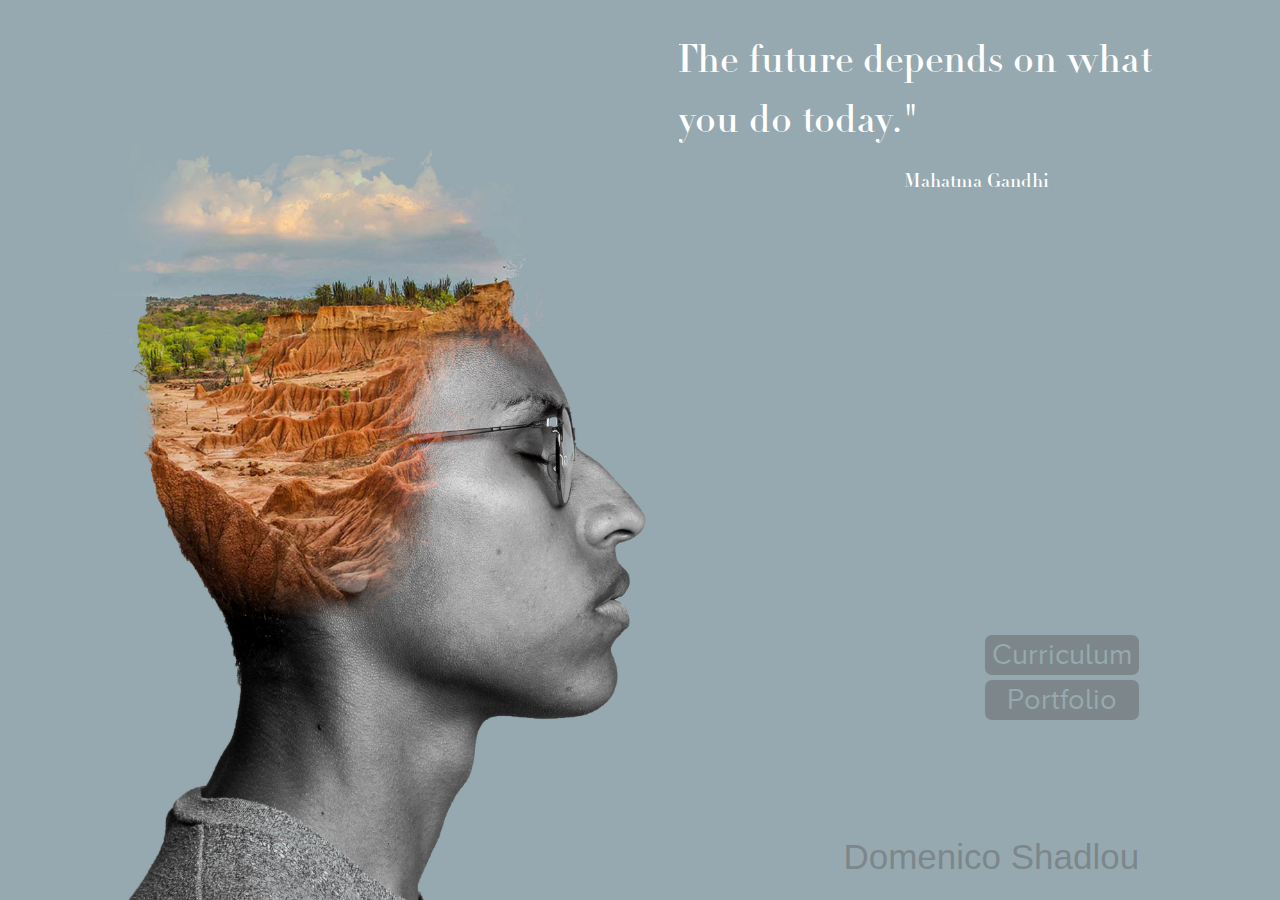
<file: index.html>
<!DOCTYPE html>
<html lang="en">
<head>
    <meta charset="UTF-8">
    <meta content="width=device-width, initial-scale=1" name="viewport"/>
    <meta name="keyword" content="domenico, shadlou, lugano, breganzona"/>

    <link rel="stylesheet" type="text/css" href="lib/css/bootstrap.min.css">
    <link rel="stylesheet" type="text/css" href="lib/css/help.css">
    <link rel="stylesheet" type="text/css" href="lib/fonts/font-awesome/css/font-awesome.min.css">
    <link rel="stylesheet" type="text/css" href="assets/css/index.css">
    <script src="lib/js/jquery.js"></script>

    <title>Domenico Shadlou</title>
</head>
<body>

<div class="cont">
    <div class="phrase">
        &quot;The future depends on what
        <br>
        <b style="color:#96a9b0">&quot; </b>you do today.&quot;
        <br>
        <span>Mahatma Gandhi</span>
    </div>

    <div class="nav-rows">
        <div>
            <a href="curriculum.html">Curriculum</a>
        </div>

        <div>
            <a href="portfolio.html">Portfolio</a>
        </div>
    </div>

    <div class="name">
        Domenico Shadlou
    </div>
</div>

<img src="assets/img/portfolio/head.jpg" class="head pull-left">

</body>
</html>
</file>
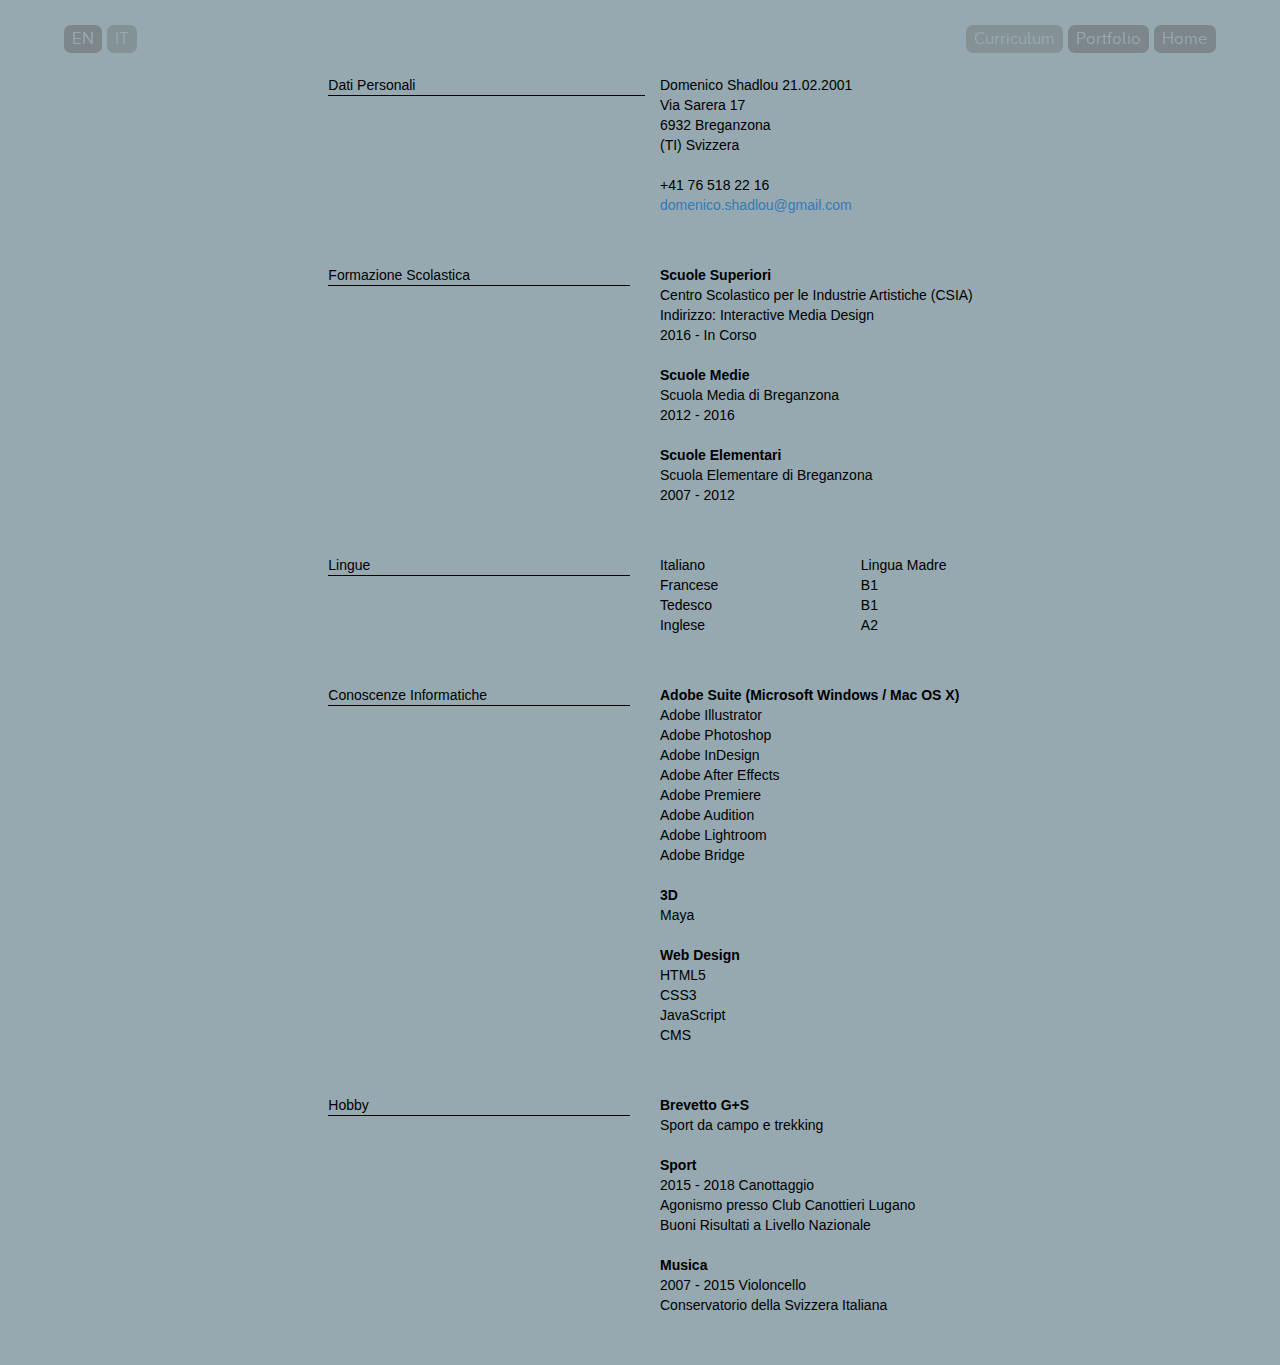
<file: curriculum.html>
<!DOCTYPE html>
<html>
<head>
    <meta charset="UTF-8">
    <meta content="width=device-width, initial-scale=1" name="viewport"/>

    <link rel="stylesheet" type="text/css" href="lib/css/bootstrap.min.css">
    <link rel="stylesheet" type="text/css" href="lib/css/help.css">
    <link rel="stylesheet" type="text/css" href="assets/css/curriculum.css">

    <title>Curriculum | Domenico Shadlou</title>
</head>
<body>

<div class="nav-rows pt20">
    <div class="cont">
        <a class="pull-left" href="curriculum_en.html">EN</a>
        <a class="pull-left ml5 active" href="curriculum.html">IT</a>

        <a class="pull-right" href="index.html">Home</a>
        <a class="mr5 pull-right" href="portfolio.html">Portfolio</a>
        <a class="mr5 pull-right active" href="curriculum.html">Curriculum</a>
    </div>
</div>

<div class="col-md-12 col-md-offset-2 col-sm-12 pt75">
    <div class="col-md-4 col-sm-12 pl100d pr50d np-all">
        <div class="bb">
            Dati Personali
        </div>
    </div>

    <div class="col-md-8">
        Domenico Shadlou 21.02.2001 <br>
        Via Sarera 17 <br>
        6932 Breganzona <br>
        (TI) Svizzera <br>
        <br>
        +41 76 518 22 16<br>
        <a href="mailto:domenico.shadlou@gmail.com">domenico.shadlou@gmail.com</a>
    </div>
</div>

<div class="col-md-12 col-md-offset-2 pt50">
    <div class="col-md-4 pl100d pr50d">
        <div class="bb">
            Formazione Scolastica
        </div>
    </div>

    <div class="col-md-8">
        <b>Scuole Superiori</b><br>
        Centro Scolastico per le Industrie Artistiche (CSIA)<br>
        Indirizzo: Interactive Media Design<br>
        2016 - In Corso<br>
        <br>
        <b>Scuole Medie</b><br>
        Scuola Media di Breganzona<br>
        2012 - 2016<br>
        <br>
        <b>Scuole Elementari</b><br>
        Scuola Elementare di Breganzona<br>
        2007 - 2012<br>
    </div>
</div>

<div class="col-md-12 col-md-offset-2 pt50">
    <div class="col-md-4 pl100d pr50d">
        <div class="bb">
            Lingue
        </div>
    </div>

    <div class="col-md-8">
        <div class="np-all">
            <div class="col-xs-3">
                Italiano
            </div>
            <div class="col-xs-9">
                Lingua Madre
            </div>

            <div class="col-xs-3">
                Francese
            </div>
            <div class="col-xs-9">
                B1
            </div>

            <div class="col-xs-3">
                Tedesco
            </div>
            <div class="col-xs-9">
                B1
            </div>

            <div class="col-xs-3">
                Inglese
            </div>
            <div class="col-xs-9">
                A2
            </div>
        </div>
    </div>
</div>

<div class="col-md-12 col-md-offset-2 pt50">
    <div class="col-md-4 pl100d pr50d">
        <div class="bb">
            Conoscenze Informatiche
        </div>
    </div>

    <div class="col-md-8">
        <b>Adobe Suite (Microsoft Windows / Mac OS X)</b><br>
        Adobe Illustrator<br>
        Adobe Photoshop<br>
        Adobe InDesign<br>
        Adobe After Effects<br>
        Adobe Premiere<br>
        Adobe Audition<br>
        Adobe Lightroom<br>
        Adobe Bridge<br>

        <br>
        <b>3D</b><br>
        Maya<br>
        <br>
        <b>Web Design</b><br>
        HTML5<br>
        CSS3<br>
        JavaScript<br>
        CMS
    </div>
</div>

<div class="col-md-12 col-md-offset-2 pt50">
    <div class="col-md-4 pl100d pr50d">
        <div class="bb">
            Hobby
        </div>
    </div>

    <div class="col-md-8">
        <b>Brevetto G+S</b><br>
        Sport da campo e trekking<br>
        <br>
        <b>Sport</b><br>
        2015 - 2018 Canottaggio<br>
        Agonismo presso Club Canottieri Lugano<br>
        Buoni Risultati a Livello Nazionale<br>
        <br>
        <b>Musica</b><br>
        2007 - 2015 Violoncello<br>
        Conservatorio della Svizzera Italiana
    </div>
</div>

<div class="col-md-12 pt50"></div>

</body>
</html>
</file>
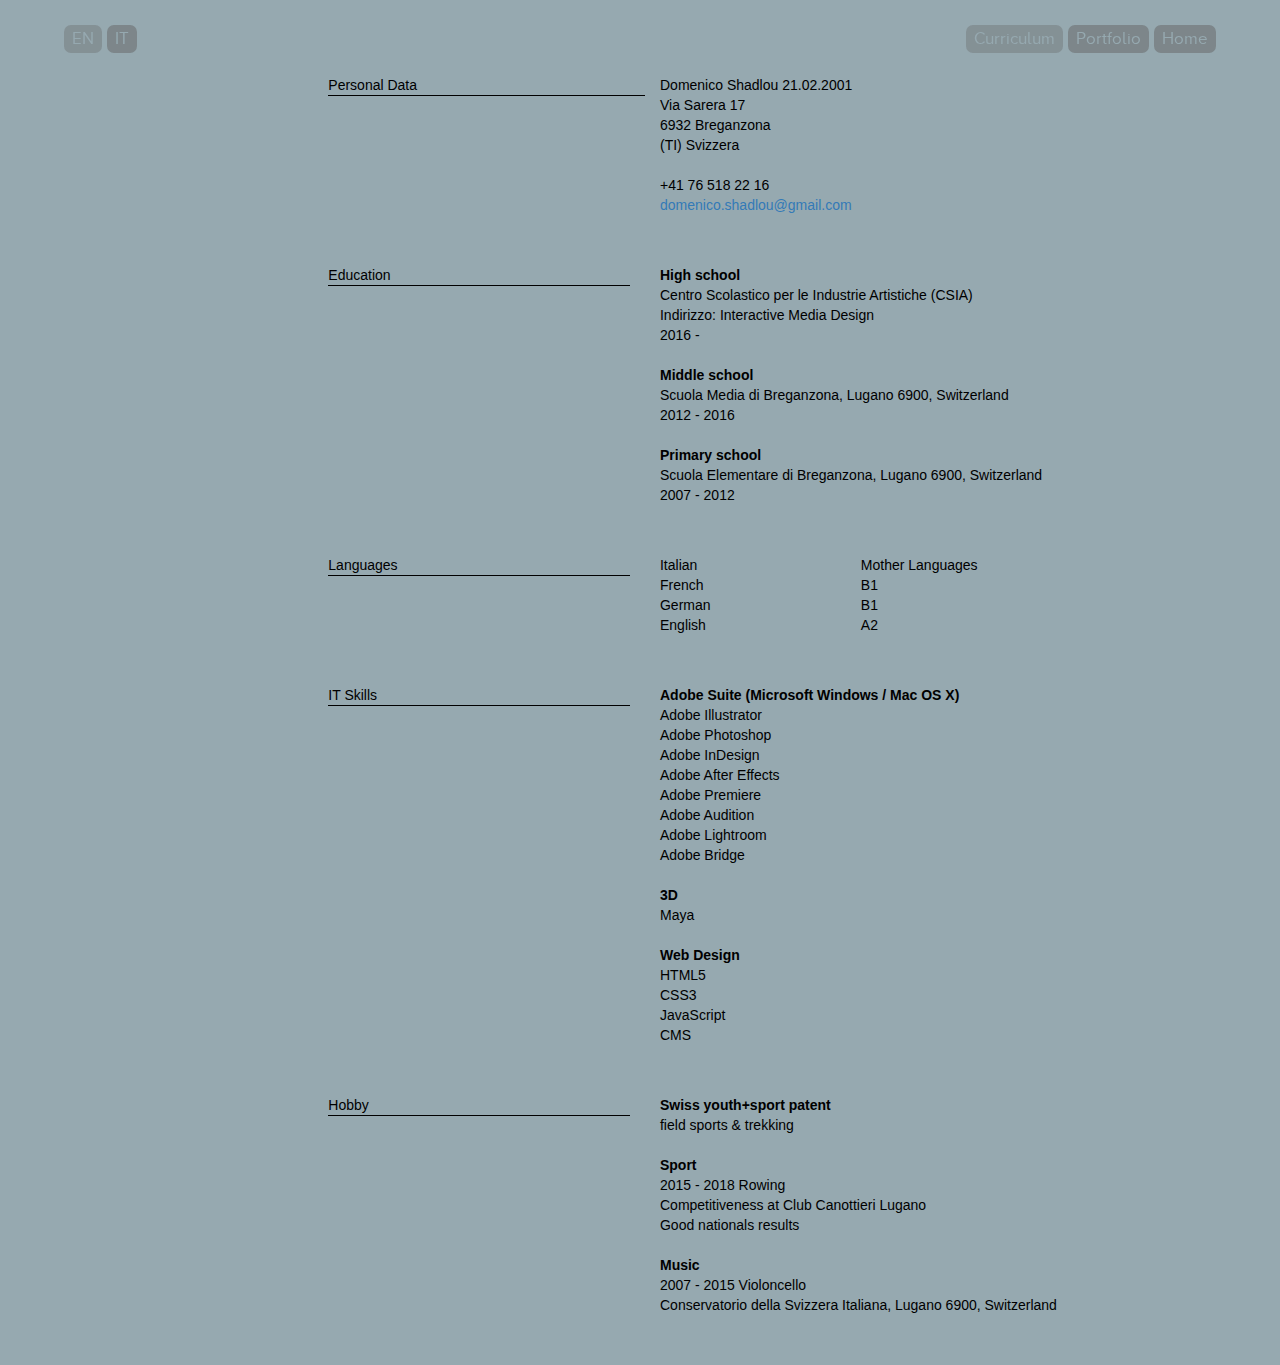
<file: curriculum_en.html>
<!DOCTYPE html>
<html>
<head>
    <meta charset="UTF-8">
    <meta content="width=device-width, initial-scale=1" name="viewport"/>

    <link rel="stylesheet" type="text/css" href="lib/css/bootstrap.min.css">
    <link rel="stylesheet" type="text/css" href="lib/css/help.css">
    <link rel="stylesheet" type="text/css" href="assets/css/curriculum.css">

    <title>Curriculum | Domenico Shadlou</title>
</head>
<body>

<div class="nav-rows pt20">
    <div class="cont">
        <a class="pull-left active" href="curriculum_en.html">EN</a>
        <a class="pull-left ml5" href="curriculum.html">IT</a>

        <a class="pull-right" href="index.html">Home</a>
        <a class="mr5 pull-right" href="portfolio.html">Portfolio</a>
        <a class="mr5 pull-right active" href="curriculum.html">Curriculum</a>
    </div>
</div>

<div class="col-md-12 col-md-offset-2 col-sm-12 pt75">
    <div class="col-md-4 col-sm-12 pl100d pr50d np-all">
        <div class="bb">
            Personal Data
        </div>
    </div>

    <div class="col-md-8">
        Domenico Shadlou 21.02.2001 <br>
        Via Sarera 17 <br>
        6932 Breganzona <br>
        (TI) Svizzera <br>
        <br>
        +41 76 518 22 16<br>
        <a href="mailto:domenico.shadlou@gmail.com">domenico.shadlou@gmail.com</a>
    </div>
</div>

<div class="col-md-12 col-md-offset-2 pt50">
    <div class="col-md-4 pl100d pr50d">
        <div class="bb">
            Education
        </div>
    </div>

    <div class="col-md-8">
        <b>High school</b><br>
        Centro Scolastico per le Industrie Artistiche (CSIA)<br>
        Indirizzo: Interactive Media Design<br>
        2016 - <br>
        <br>
        <b>Middle school</b><br>
        Scuola Media di Breganzona, Lugano 6900, Switzerland<br>
        2012 - 2016<br>
        <br>
        <b>Primary school</b><br>
        Scuola Elementare di Breganzona, Lugano 6900, Switzerland<br>
        2007 - 2012<br>
    </div>
</div>

<div class="col-md-12 col-md-offset-2 pt50">
    <div class="col-md-4 pl100d pr50d">
        <div class="bb">
            Languages
        </div>
    </div>

    <div class="col-md-8">
        <div class="np-all">
            <div class="col-md-3">
                Italian
            </div>
            <div class="col-md-9">
                Mother Languages
            </div>

            <div class="col-md-3">
                French
            </div>
            <div class="col-md-9">
                B1
            </div>

            <div class="col-md-3">
                German
            </div>
            <div class="col-md-9">
                B1
            </div>

            <div class="col-md-3">
                English
            </div>
            <div class="col-md-9">
                A2
            </div>
        </div>
    </div>
</div>

<div class="col-md-12 col-md-offset-2 pt50">
    <div class="col-md-4 pl100d pr50d">
        <div class="bb">
            IT Skills
        </div>
    </div>

    <div class="col-md-8">
        <b>Adobe Suite (Microsoft Windows / Mac OS X)</b><br>
        Adobe Illustrator<br>
        Adobe Photoshop<br>
        Adobe InDesign<br>
        Adobe After Effects<br>
        Adobe Premiere<br>
        Adobe Audition<br>
        Adobe Lightroom<br>
        Adobe Bridge<br>

        <br>
        <b>3D</b><br>
        Maya<br>
        <br>
        <b>Web Design</b><br>
        HTML5<br>
        CSS3<br>
        JavaScript<br>
        CMS
    </div>
</div>

<div class="col-md-12 col-md-offset-2 pt50">
    <div class="col-md-4 pl100d pr50d">
        <div class="bb">
            Hobby
        </div>
    </div>

    <div class="col-md-8">
        <b>Swiss youth+sport patent</b><br>
        field sports &amp; trekking<br>
        <br>
        <b>Sport</b><br>
        2015 - 2018 Rowing<br>
        Competitiveness at Club Canottieri Lugano<br>
        Good nationals results<br>
        <br>
        <b>Music</b><br>
        2007 - 2015 Violoncello<br>
        Conservatorio della Svizzera Italiana, Lugano 6900, Switzerland
    </div>
</div>

<div class="col-md-12 pt50"></div>

</body>
</html>
</file>
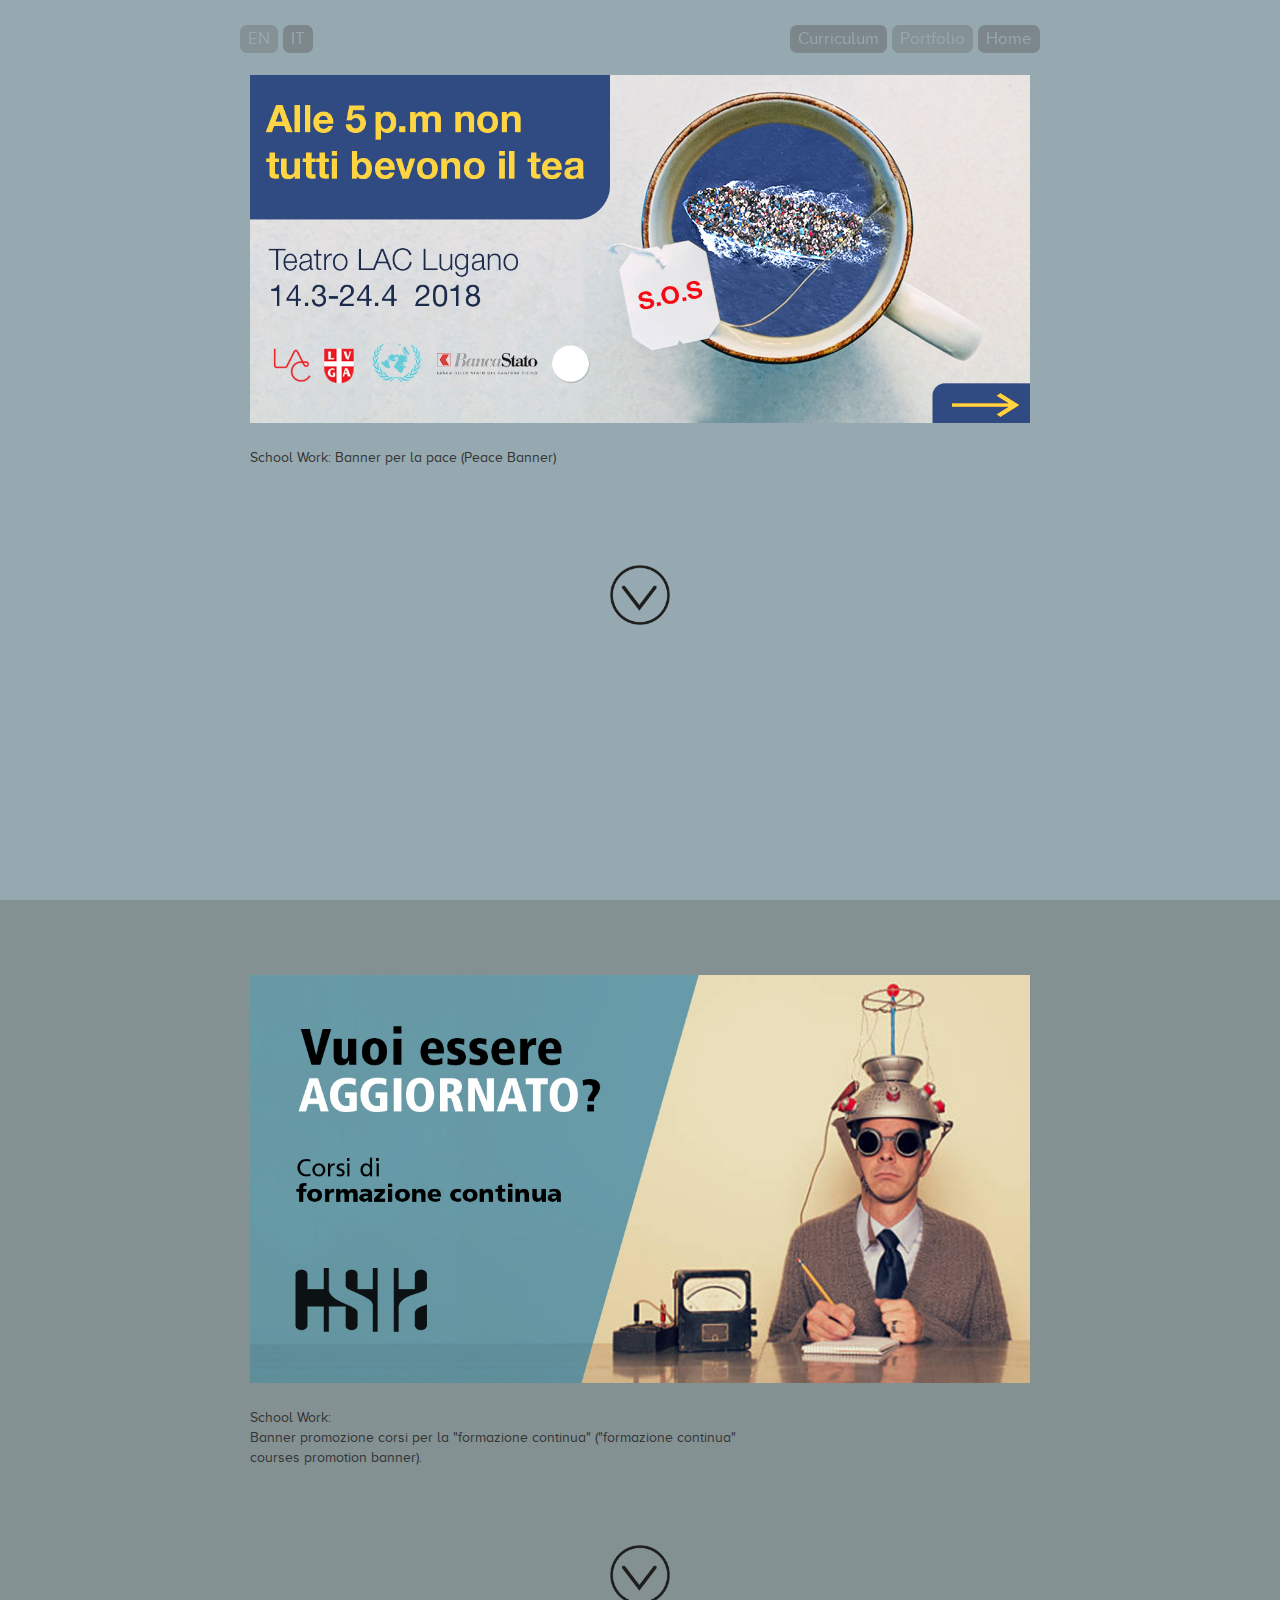
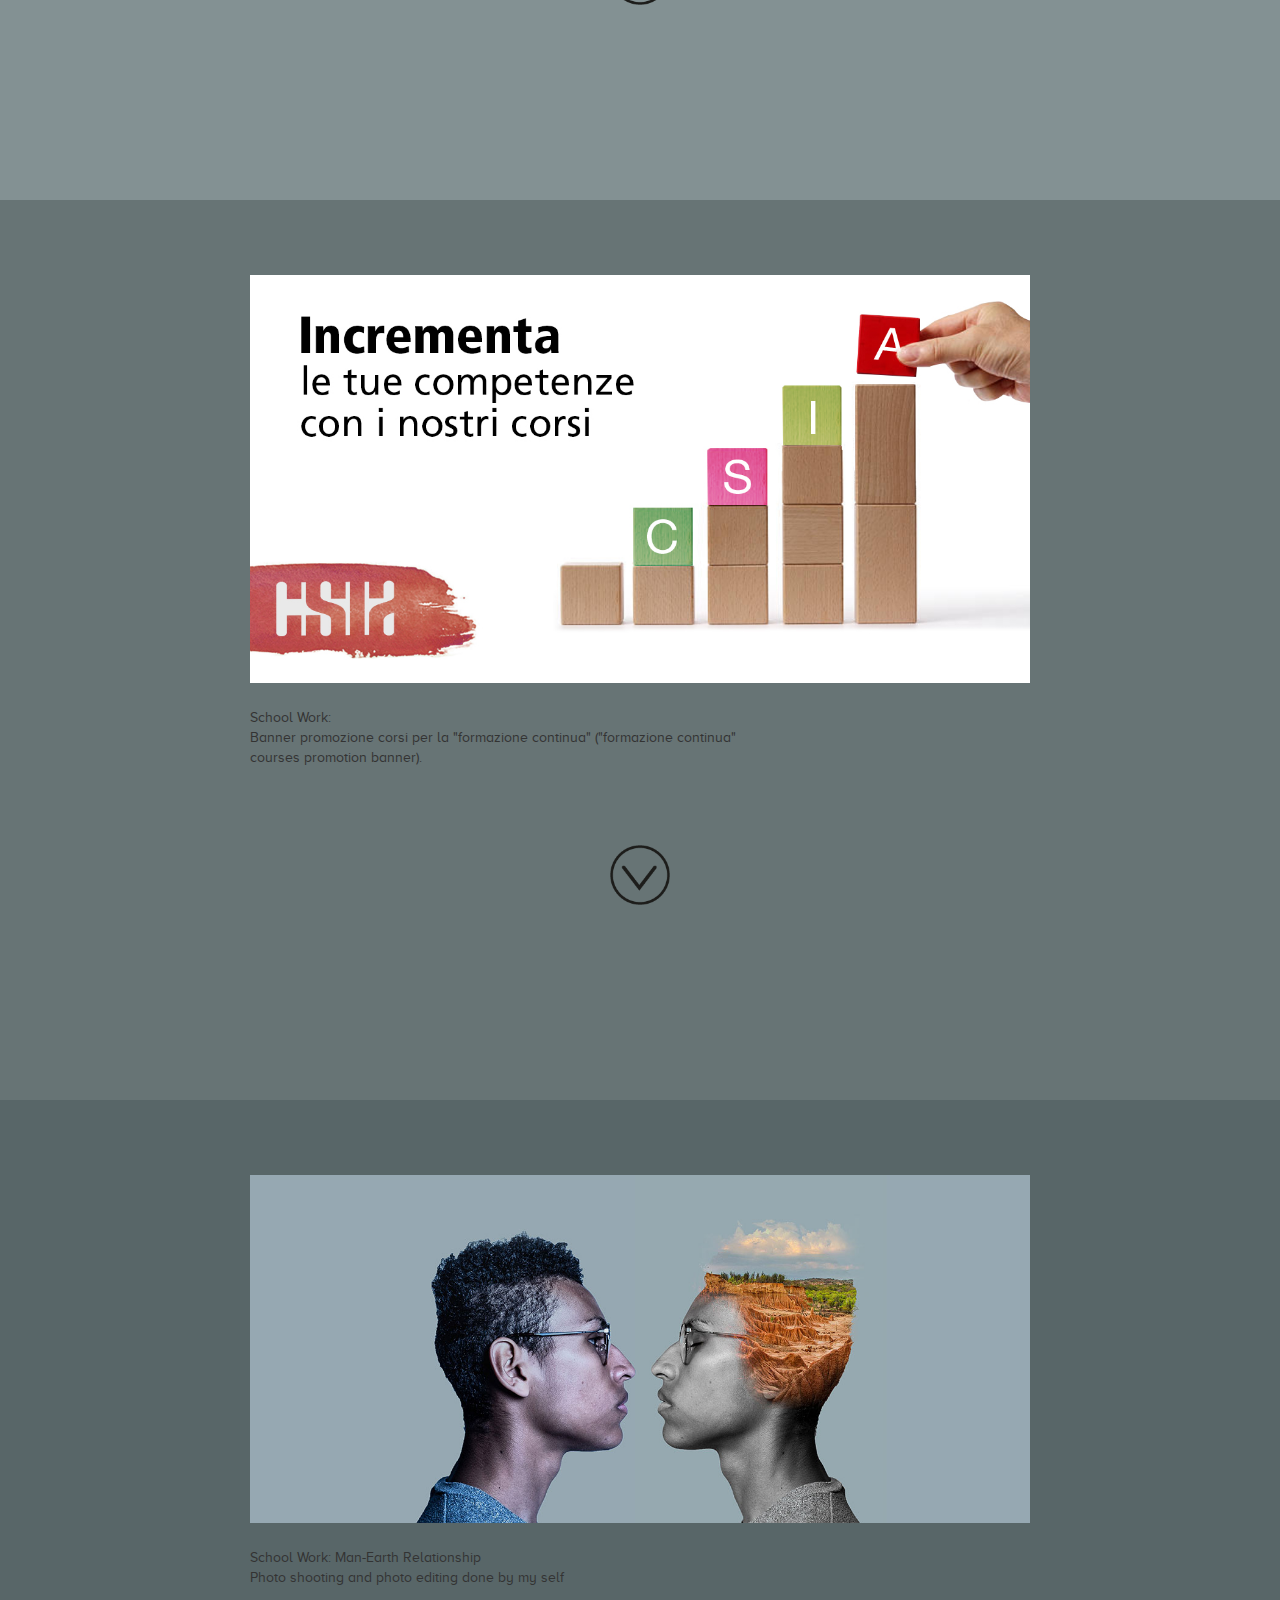
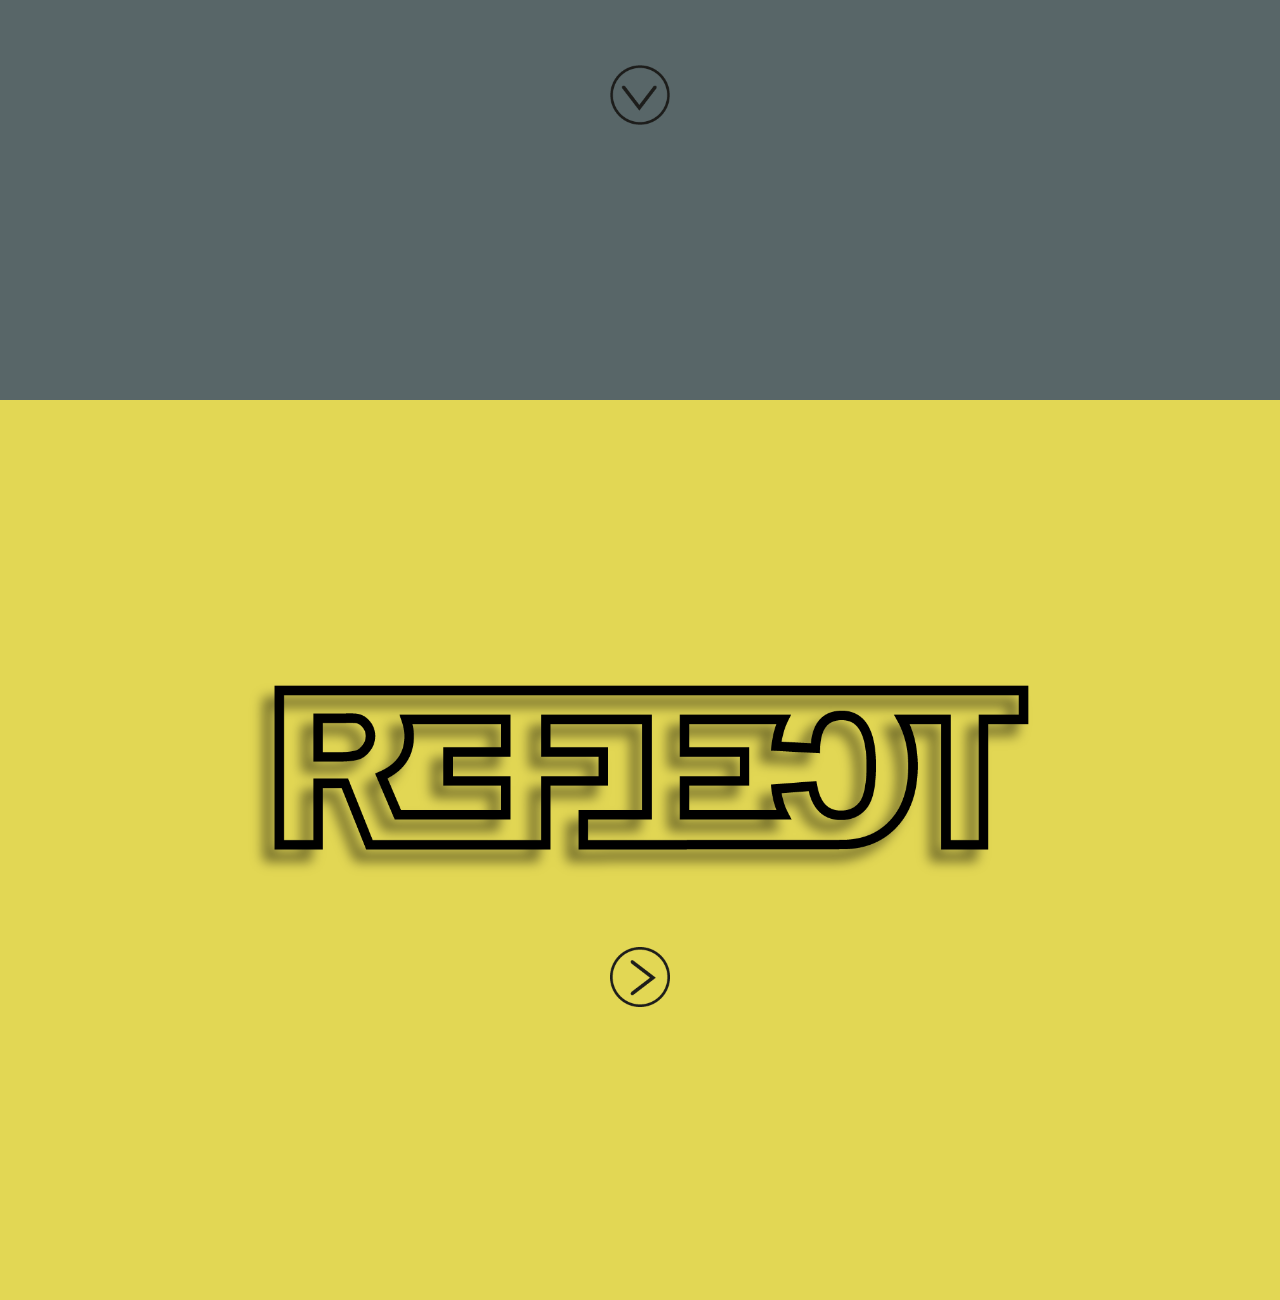
<file: portfolio_en.html>
<!DOCTYPE html>
<html lang="en">
<head>
    <meta charset="UTF-8">
    <meta content="width=device-width, initial-scale=1" name="viewport"/>

    <link rel="stylesheet" type="text/css" href="lib/css/bootstrap.min.css">
    <link rel="stylesheet" type="text/css" href="lib/fonts/font-awesome/css/font-awesome.css">
    <link rel="stylesheet" type="text/css" href="lib/css/help.css">
    <link rel="stylesheet" type="text/css" href="assets/css/portfolio.css">

    <script src="lib/js/jquery.js"></script>
    <script src="lib/js/jquery.scrollify.js"></script>

    <title>Portfolio | Domenico Shadlou</title>
</head>
<body>

<div class="nav-rows pt20">
    <div class="cont">
        <a class="pull-left active" href="portfolio_en.html">EN</a>
        <a class="pull-left ml5" href="portfolio.html">IT</a>

        <a class="pull-right" href="index.html">Home</a>
        <a class="mr5 pull-right active" href="portfolio_en.html">Portfolio</a>
        <a class="mr5 pull-right" href="curriculum_en.html">Curriculum</a>
    </div>
</div>

<div class="spacer"></div>
<div class="one slide">
    <div class="cont">
        <img class="ph10" src="assets/img/portfolio/pace.jpg">
        <br>
        <div class="pl10 mt5 ph10 pt20 text-left col-md-8 ">
            School Work: Banner per la pace (Peace Banner)<br>&nbsp;
        </div>
        <div class="col-md-12">
            <img class="arrow-bottom center-block" src="assets/img/arrow-bottom.png">
        </div>
    </div>
</div>

<div class="spacer"></div>
<div class="two slide">
    <div class="cont">
        <img class="ph10" src="assets/img/portfolio/corso0.jpg">
        <br>
        <div class="pl10 mt5 ph10 pt20 text-left col-md-8 ">
            School Work:<br>
            Banner promozione corsi per la "formazione continua" ("formazione continua" courses promotion banner).
        </div>
        <div class="col-md-12">
            <img class="arrow-bottom center-block" src="assets/img/arrow-bottom.png">
        </div>
    </div>
</div>

<div class="spacer"></div>
<div class="three slide">
    <div class="cont">
        <img class="ph10" src="assets/img/portfolio/corso1.jpg">
        <br>
        <div class="pl10 mt5 ph10 pt20 text-left col-md-8 ">
            School Work:<br>
            Banner promozione corsi per la "formazione continua" ("formazione continua" courses promotion banner).
        </div>
        <div class="col-md-12">
            <img class="arrow-bottom center-block" src="assets/img/arrow-bottom.png">
        </div>
    </div>
</div>

<div class="spacer"></div>
<div class="four slide">
    <div class="cont">
        <img class="ph10" src="assets/img/portfolio/photoshop_.jpg">
        <br>
        <div class="pl10 mt5 ph10 pt20 text-left col-md-8 ">
            School Work: Man-Earth Relationship <br> Photo shooting and photo editing done by my self<br>
        </div>
        <div class="col-md-12">
            <img class="arrow-bottom center-block" src="assets/img/arrow-bottom.png">
        </div>
    </div>
</div>

<div class="spacer"></div>
<div class="five slide">
    <div id="lol" class="slides-h">
        <div class="slide-h">
            <div class="cont">
                <img class="logo" src="assets/img/portfolio/reflect/reflect_logo.png"><br>
                <img class="arrow-left" src="assets/img/arrow-left.png">
            </div>
        </div>
        <div class="slide-h">
            <div class="cont reflect-cont">
                <img src="assets/img/portfolio/reflect/reflect_mod0.png">

                <img class="pull-right" src="assets/img/portfolio/reflect/reflect_mod1.png">

                <img class="clearfix">
                <p>
                    This is REFLECT, an clothes brand that I created in september 2017<br>
                </p>
                <div class="arrows">
                    <img class="arrow-right" src="assets/img/arrow-right.png">
                    <img class="arrow-left" src="assets/img/arrow-left.png">
                    <div class="clearfix"></div>
                </div>
            </div>
        </div>
        <div class="slide-h">
            <div class="cont reflect-cont">
                <img src="assets/img/portfolio/reflect/reflect_mod2.png">

                <img class="pull-right" src="assets/img/portfolio/reflect/reflect_mod3.png">

                <div class="clearfix"></div>
                <p>
                    I drew and sell three kind of T-Shirt and an sweatshirt, at the moment<br class="d">
                    REFLECT is in stand-by for try to design the best future and increase the level.
                </p>
                <div class="arrows">
                    <img class="arrow-right" src="assets/img/arrow-right.png">
                </div>
            </div>
        </div>
    </div>
</div>


<script src="assets/js/Porfolio.js"></script>
</body>
</html>
</file>
<file: lib/css/help.css>
.np-all, .np-all * {
    padding: 0;
}

.npt {
    padding-top: 0;
}

.pt100, .pt100d {
    padding-top: 100px;
}

.pt75 {
    padding-top: 75px;
}

.pt65 {
    padding-top: 65px;
}

.pt50 {
    padding-top: 50px;
}

.pt30 {
    padding-top: 30px;
}

.pt20 {
    padding-top: 20px;
}

.pt15 {
    padding-top: 15px;
}

.pt10 {
    padding-top: 10px;
}

.pt5 {
    padding-top: 5px;
}

.pl100, .pl100d {
    padding-left: 100px;
}

.pl50 {
    padding-left: 50px;
}

.pl30 {
    padding-left: 30px;
}

.pl15 {
    padding-left: 15px;
}

.pl10 {
    padding-left: 10px;
}

.pr50, pr50d {
    padding-right: 50px;
}

.pr30 {
    padding-right: 30px;
}

.pr15 {
    padding-right: 15px;
}

.ph100 {
    padding-left: 100px;
    padding-right: 100px;
}

.ph50 {
    padding-left: 50px;
    padding-right: 50px;
}

.ph30 {
    padding-left: 30px;
    padding-right: 30px;
}

.ph10 {
    padding-left: 10px;
    padding-right: 10px;
}

.p5 {
    padding: 5px;
}

.b2 {
    border: 2px solid #000000;
}

.mt30 {
    margin-top: 30px;
}

.mt5 {
    margin-top: 5px;
}

.ml5 {
    margin-left: 5px;
}

.mr20 {
    margin-right: 20px;
}

.mr10 {
    margin-right: 10px;
}

.mr5 {
    margin-right: 5px;
}

.b {
    border: 1px solid #000000;
}

.bb {
    border-bottom: 1px solid #000000;
}

.ovflw-hidden {
    overflow: hidden;
}

.ovflw-x-scroll {
    overflow-x: scroll;
}

.text-big {
    font-size: 1.5em;
}

.font0 {
    font-size: 0;
}

.m {
    display: none;
}

.d {
    display: block;
}

@media screen and (max-width: 768px) {
    .pt100d {
        padding-top: 0;
    }

    .pl100d {
        padding-left: 0;
    }

    .pr50d {
        padding-right: 0;
    }

    .m {
        display: block;
    }
    
    .d {
        display: none;
    }
}
</file>
<file: assets/css/index.css>
@font-face {
    font-family: "Didot LT Std Headline";
    src: url("../fonts/DidotLTStd-Headline.otf");
}

@font-face {
    font-family: "ProximaNovaRegular";
    src: url("../fonts/ProximaNovaRegular.ttf");
}

html, body {
    margin: 0;
    padding: 0;

    width: 100%;
    min-height: 100%;
    height: 100%;

    background-color: #96a9b0;
}

.phrase {
    position: absolute;
    top: 20%;
    right: 10%;

    color: white;
    word-break: keep-all;
    font-size: 39px;
    font-family: "Didot LT Std Headline";
}

.phrase span {
    position: relative;
    left: 50%;

    font-size: 19px;
    font-family: "Didot LT Std Headline";
}

.phrase b {
    font-family: "ProximaNovaRegular";
}

.nav-rows {
    position: absolute;
    top: 70%;
    right: 11%;

    line-height: 2em;
}

.nav-rows div {
    width: 100%;
    margin-top: 5px;
    padding: 5px 7px 2px 7px;
    border-radius: 7px;
    background-color: rgba(100, 100, 100, 0.5);
    text-align: center;
}

.nav-rows a:link,
.nav-rows a:active,
.nav-rows a:hover,
.nav-rows a:visited {
    color: #96a9b0;
    text-decoration: none;
    font-size: 29px;
    font-family: "ProximaNovaRegular";
}

.name {
    position: absolute;
    bottom: 2%;
    right: 11%;
    z-index: 1;
    font-size: 4em;
    color: rgba(100, 100, 100, 0.5);
}

img.head {
    position: absolute;
    height: 100%;
    left: 5%;
}

@media screen and (max-width: 1404px) {
    .phrase {
        left: auto;
        right: 10%;
        top: 4%;
    }

    .name {
        font-size: 2.5em;
    }
}

@media screen and (max-width: 1220px) {
    img.head {
        left: -2%;
    }

    .phrase {
        z-index: 1;
    }

    .nav-rows {
        z-index: 1;
    }
}

@media screen and (max-width: 1000px) {
    .phrase {
        top: 5%;
    }
}

@media screen and (max-width: 768px) {

    body {
        background: transparent url("../img/portfolio/head.jpg") no-repeat bottom;
        background-size: auto 80%;
    }
    .cont {
        width: 100%;
        height: 100%;

        background-color: rgba(100, 100, 100, 0.4);
    }

    .cont .phrase {
        position: relative;
        float: left;
        top: 12%;
        left: 50%;
        right: auto;
        -webkit-transform: translate(-50%);
        -moz-transform: translate(-50%);
        -ms-transform: translate(-50%);
        -o-transform: translate(-50%);
        transform: translate(-50%);
        font-size: 3em;
    }

    .cont .phrase b {
        color: transparent!important;
    }

    .cont .name {
        color: #96a9b0;
        font-size: 4.5em;
        text-align: center;
        right: auto;
        left: auto;
        width: 100%;
        bottom: 5%;
    }

    .nav-rows {
        top: 50%;
        left: 50%;
        right: auto;
        -webkit-transform: translate(-50%, -50%);
        -moz-transform: translate(-50%, -50%);
        -ms-transform: translate(-50%, -50%);
        -o-transform: translate(-50%, -50%);
        transform: translate(-50%, -50%);
    }

    .nav-rows div {
        margin-top: 20px;
        padding: 16px 24px 4px 24px;
        background-color: #96a9b0;
        color: rgba(100, 100, 100, 0.5);
    }

    .nav-rows a:link,
    .nav-rows a:active,
    .nav-rows a:hover,
    .nav-rows a:visited {
        color: rgba(100, 100, 100, 0.5);
        text-decoration: none;
        font-size: 50px;
        font-family: "ProximaNovaRegular";
    }
    
    img.head {
        display: none;
    }
}

@media screen and (max-width: 545px) {
    .cont .phrase {
        font-size: 2em;
    }

    .cont .phrase span {
        font-size: 16px;
    }

    .nav-rows div {
        padding: 8px 16px 0 16px;
    }

    .nav-rows a:link,
    .nav-rows a:active,
    .nav-rows a:hover,
    .nav-rows a:visited {
        color: rgba(100, 100, 100, 0.5);
        text-decoration: none;
        font-size: 2em;
        font-family: "ProximaNovaRegular";
    }

    .cont .name {
        font-size: 2.5em;
    }
}

@media screen and (max-width: 375px) {
    .cont .phrase {
        font-size: 1.5em;
    }

    .cont .phrase span {
        font-size: 13px;
    }

    .cont .name {
        font-size: 2.2em;
    }
}
</file>
<file: assets/css/curriculum.css>
@font-face {
    font-family: "Didot LT Std Headline";
    src: url("../fonts/DidotLTStd-Headline.otf");
}

@font-face {
    font-family: "ProximaNovaRegular";
    src: url("../fonts/ProximaNovaRegular.ttf");
}

body, html {
    margin: 0;
    padding: 0;

    background-color: #96a9b0;

    color: #000000;
}

.nav-rows {
    position: fixed;
    top: 0.5%;
    z-index: 1;
    width: 100%;
}

.nav-rows a {
    padding: 2px 8px;
    border-radius: 7px;
    background-color: rgba(100, 100, 100, 0.5);
    color: #96a9b0;
}

.nav-rows a:link,
.nav-rows a:active,
.nav-rows a:hover,
.nav-rows a:visited {
    color: #96a9b0;
    text-decoration: none;
    font-size: 17px;
    font-family: "ProximaNovaRegular";
}

.nav-rows a.active {
    background-color: rgba(100, 100, 100, 0.35);
}

.cont {
    position: relative;
    left: 50%;
    -webkit-transform: translate(-50%);
    -moz-transform: translate(-50%);
    -ms-transform: translate(-50%);
    -o-transform: translate(-50%);
    transform: translate(-50%);
    width: 90%;
    max-width: 1200px;

}

@media screen and (max-width: 768px) {
    .bb {
        font-size: 1.6em;
    }

    .nav-rows {
        z-index: 1;
    }
}
</file>
<file: assets/css/portfolio.css>
@font-face {
    font-family: "Didot LT Std Headline";
    src: url("../fonts/DidotLTStd-Headline.otf");
}

@font-face {
    font-family: "ProximaNovaRegular";
    src: url("../fonts/ProximaNovaRegular.ttf");
}

@font-face {
    font-family: "Franklin Gothic Demi";
    src: url("../fonts/FranklinGothic1/FranklinGothic-Demi.ttf");
}

html, body {
    padding: 0;
    margin: 0;
    background-color: #96a9b0;
}

* {
    font-family: "ProximaNovaRegular";
}

.nav-rows {
    position: fixed;
    top: 0.5%;
    z-index: 1;
    width: 100%;
}

.nav-rows a {
    padding: 2px 8px;
    border-radius: 7px;
    background-color: rgba(100, 100, 100, 0.5);
    color: #96a9b0;
}

.nav-rows a:link,
.nav-rows a:active,
.nav-rows a:hover,
.nav-rows a:visited {
    color: #96a9b0;
    text-decoration: none;
    font-size: 17px;
    font-family: "ProximaNovaRegular";
}

.nav-rows a.active {
    background-color: rgba(100, 100, 100, 0.35);
}

.container {
    background: black;
    position: relative;
}

.spacer {
    width: 0;
    height: 100vh;
    float: left;
    clear: both;
}

.slide {
    width: 100%;
    height: 100vh;
    position: relative;
    float: left;
}

.one { background: #96a9b0; }
.two { background: #839193; }
.three { background: #677475; }
.four { background: #586668; }
.six { background: #4a5556; }
.five { background: #e2d754; }

.latched { position: fixed; top: 0; left: 0; right: 0; width: auto; }

.cont {
    position: relative;
    left: 50%;
    -webkit-transform: translate(-50%);
    -moz-transform: translate(-50%);
    -ms-transform: translate(-50%);
    -o-transform: translate(-50%);
    transform: translate(-50%);
    width: 90%;
    max-width: 800px;
    padding-top: 75px;
}

.cont img, .cont video {
    width: 100%;
}

.four .cont img {
    width: 100%;
    position: relative;
    left: 50%;
    -webkit-transform: translate(-50%);
    -moz-transform: translate(-50%);
    -ms-transform: translate(-50%);
    -o-transform: translate(-50%);
    transform: translate(-50%);
}

.cont img.arrow-bottom {
    position: relative;
    width: 60px!important;
    margin-top: 10%;
    left: 0;
    -webkit-transform: translate(0);
    -moz-transform: translate(0);
    -ms-transform: translate(0);
    -o-transform: translate(0);
    transform: translate(0);
}

.nav-rows .cont {
    padding-top: 0;
}

.five {
    overflow-x: hidden;
}

.slides-h {
    width: 100%;
    height: 100%;

    white-space: nowrap;
    font-size: 0;
    clear: both;
    transition: transform 1000ms;
    overflow-x: scroll;
}

.slide-h {
    display: inline-block;

    width: 100%;
    height: 100%;
    top: 0;
    transition: transform 1000ms;
}

.slide-h h1 {
    font-size: 30px;
}

.five * {
    font-family: "Franklin Gothic Demi";
}

.five .cont .logo {
    position: relative;
    top: -2vh;
    width: 100%;
}

.five .cont .arrow-left {
    position: relative;
    width: 60px;
    left: 50%;
    top: 5vh;
    transform: translate(-50%);
}

.five .reflect-cont img {
    width: 30%;
    margin: 10vh 10%;
}

.space {
    padding-top: 50px;
}

.five .reflect-cont p {
    font-size: 15.5px;
    text-align: center;
    white-space: normal;

    text-transform: uppercase;
}

.five .cont.reflect-cont .arrow-right,
.five .cont.reflect-cont .arrow-left {
    position: relative;
    width: 60px;
    top: 0;
    margin: 0 10px;
    display: inline-block;
    left: 0;
    -webkit-transform: translate(0);
    -moz-transform: translate(0);
    -ms-transform: translate(0);
    -o-transform: translate(0);
    transform: translate(0);
}

.five .cont.reflect-cont .arrows {
    position: relative;
    top: 0;
    left: 50%;
    -webkit-transform: translate(-40%);
    -moz-transform: translate(-40%);
    -ms-transform: translate(-40%);
    -o-transform: translate(-40%);
    transform: translate(-50%);
    float: left;
}

@media screen and (max-width: 768px) {
    .arrow-bottom {
        margin-top: 50px!important;
    }

    .five .reflect-cont p {
        font-size: 13px;
    }
}

@media screen and (max-width: 425px) {
    .cont img.arrow-bottom {
        margin-top: auto;
        position: absolute;
        bottom: 35px;
        left: 50%;
        -webkit-transform: translate(-50%);
        -moz-transform: translate(-50%);
        -ms-transform: translate(-50%);
        -o-transform: translate(-50%);
        transform: translate(-50%);
        width: 40px!important;
    }

    .cont {
        height: 100%;
    }

    .cont .col-md-12 {
        position: absolute;
        bottom: 0;
        width: 100%;
    }
}

@media screen and (max-width: 375px) {
    .nav-rows a:link,
    .nav-rows a:active,
    .nav-rows a:hover,
    .nav-rows a:visited {
        font-size: 14px;
    }
}
</file>
